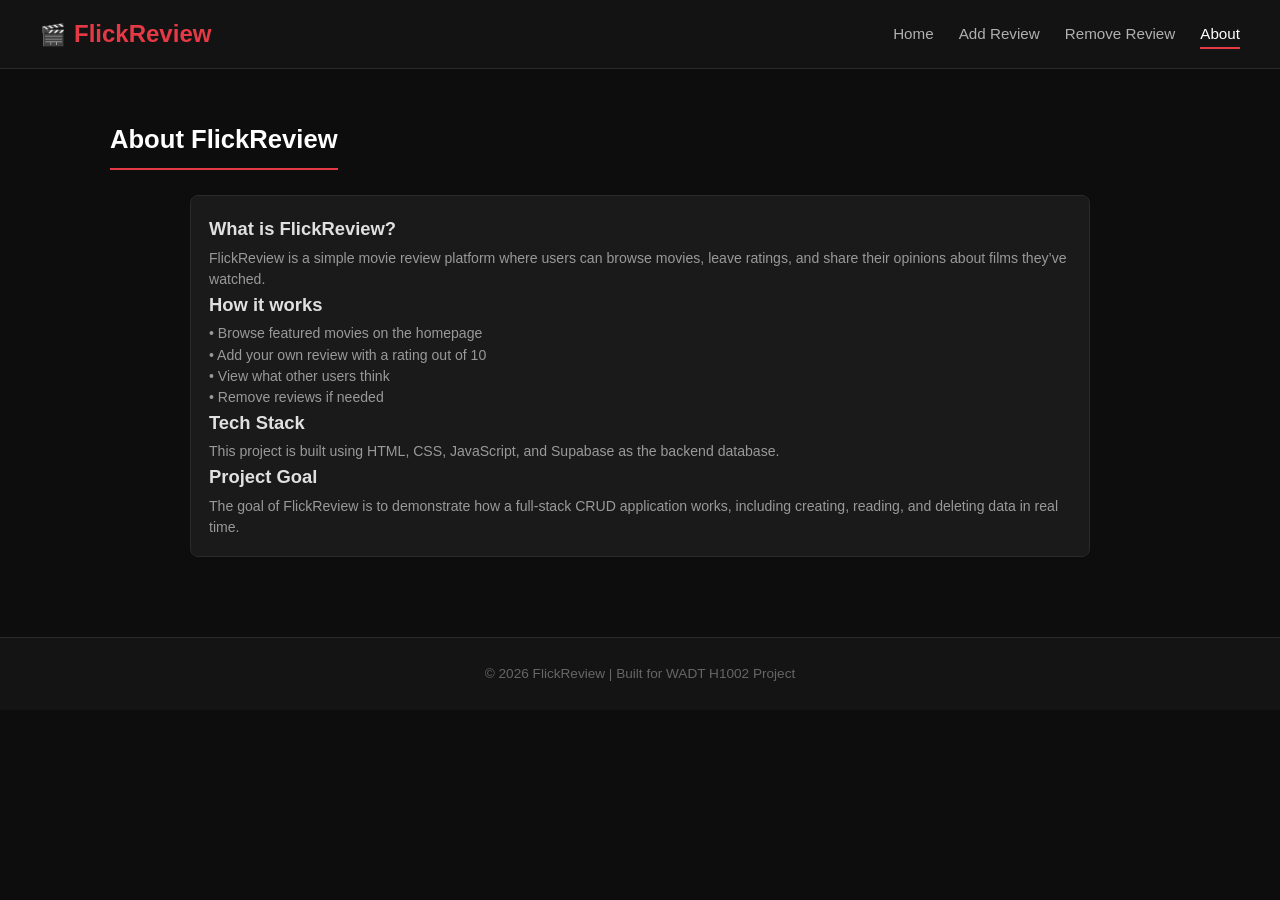
<file: about.html>
<!DOCTYPE html>
<html lang="en">
<head>
    <meta charset="UTF-8">
    <meta name="viewport" content="width=device-width, initial-scale=1.0">
    <title>About - FlickReview</title>
    <link rel="stylesheet" href="style.css">
</head>
<body>

<!-- NAVBAR -->
<nav class="navbar">
    <div class="nav-logo">
        <span class="logo-icon">🎬</span>
        <a href="index.html">FlickReview</a>
    </div>

    <ul class="nav-links">
        <li><a href="index.html">Home</a></li>
        <li><a href="add-review.html">Add Review</a></li>
        <li><a href="remove-review.html">Remove Review</a></li>
        <li><a href="about.html" class="active">About</a></li>
    </ul>
</nav>

<!-- ABOUT CONTENT -->
<main>

    <section class="section-featured">
        <h2>About FlickReview</h2>

        <div class="movie-card" style="max-width: 900px; margin: 0 auto;">
            <div class="movie-info">
                <h3>What is FlickReview?</h3>
                <p class="movie-desc">
                    FlickReview is a simple movie review platform where users can browse movies,
                    leave ratings, and share their opinions about films they’ve watched.
                </p>

                <h3>How it works</h3>
                <p class="movie-desc">
                    • Browse featured movies on the homepage<br>
                    • Add your own review with a rating out of 10<br>
                    • View what other users think<br>
                    • Remove reviews if needed
                </p>

                <h3>Tech Stack</h3>
                <p class="movie-desc">
                    This project is built using HTML, CSS, JavaScript, and Supabase as the backend database.
                </p>

                <h3>Project Goal</h3>
                <p class="movie-desc">
                    The goal of FlickReview is to demonstrate how a full-stack CRUD application works,
                    including creating, reading, and deleting data in real time.
                </p>
            </div>
        </div>
    </section>

</main>

<!-- FOOTER -->
<footer class="site-footer">
    <p>&copy; 2026 FlickReview | Built for WADT H1002 Project</p>
</footer>

</body>
</html>
</file>
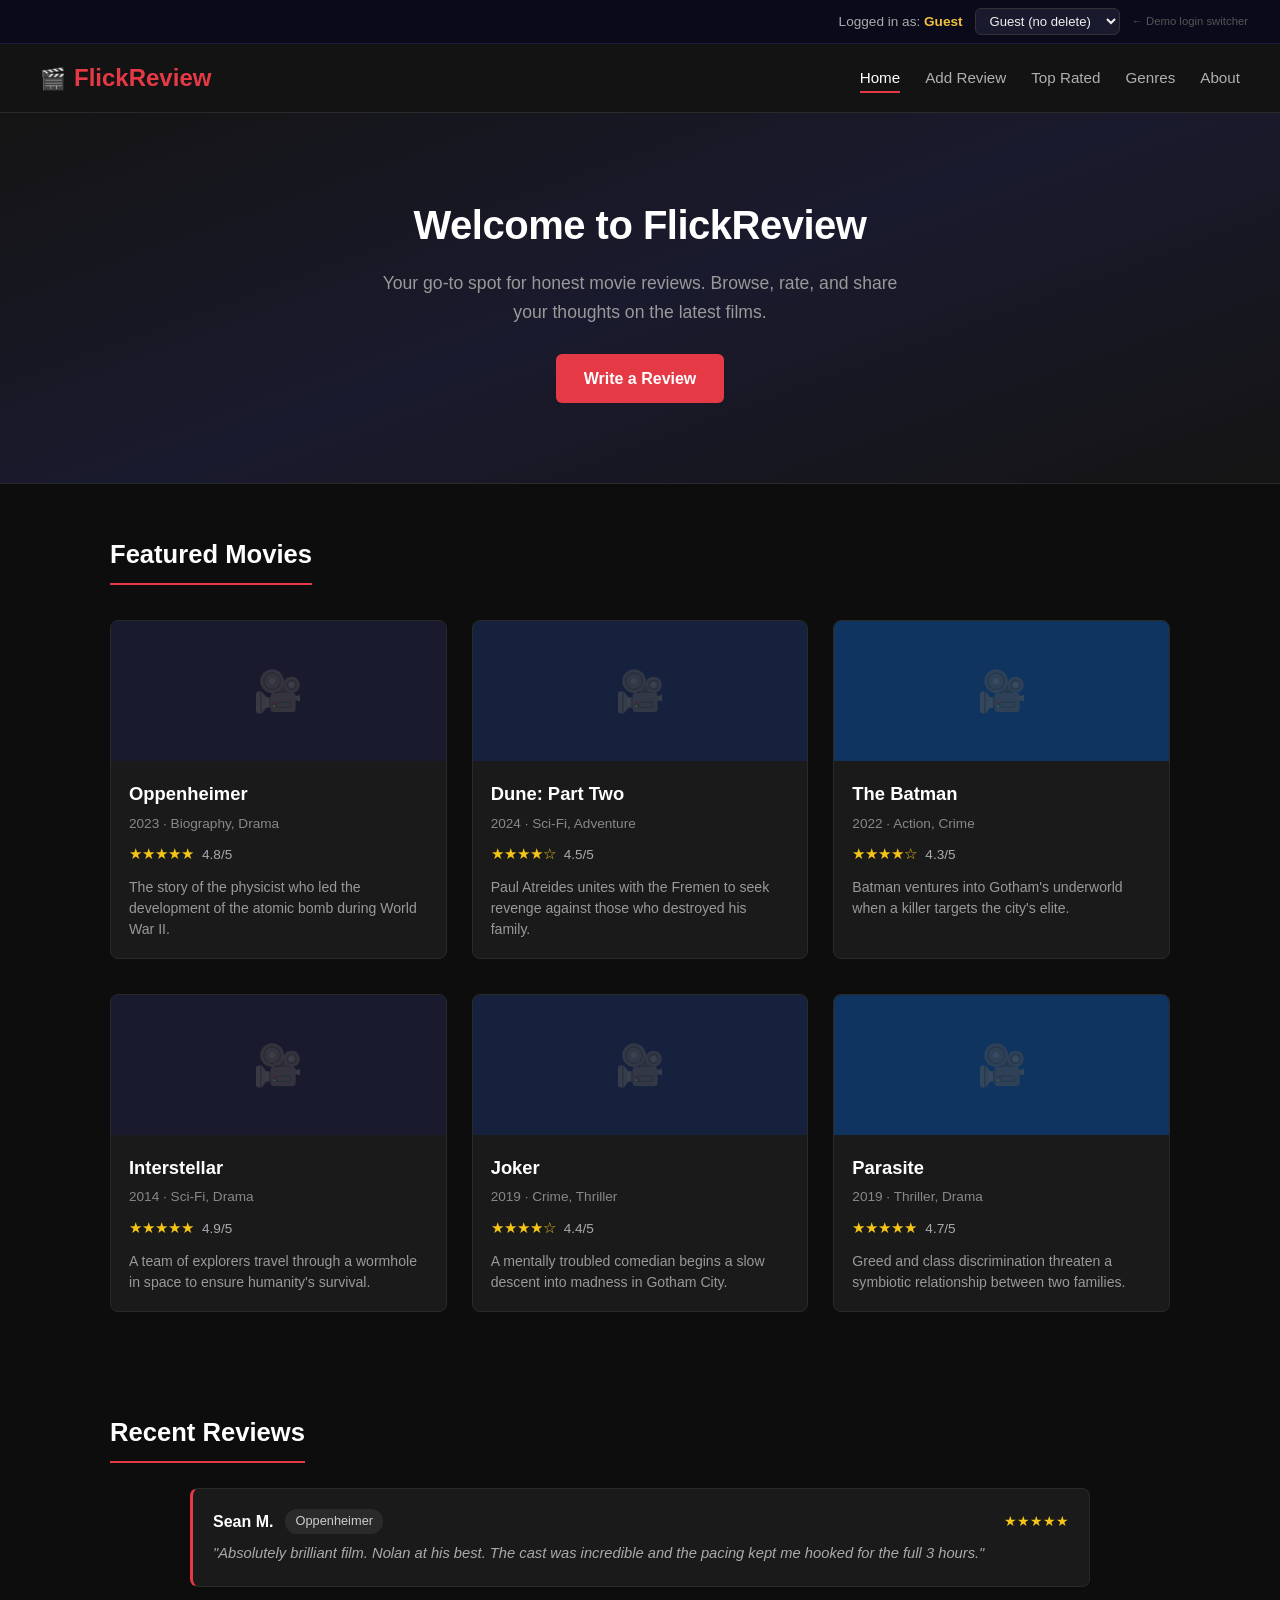
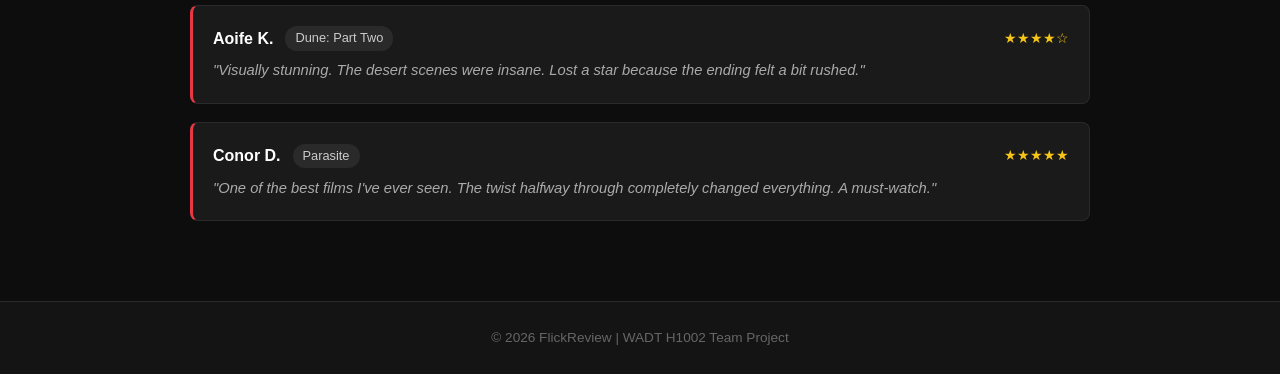
<file: index (5).html>
<!DOCTYPE html>
<html lang="en">
<head>
    <meta charset="UTF-8">
    <meta name="viewport" content="width=device-width, initial-scale=1.0">
    <title>FlickReview - Movie Reviews</title>
    <link rel="stylesheet" href="style.css">
    <style>
        /* --- Auth Bar --- */
        .auth-bar {
            background: #0a0a1a;
            padding: 8px 32px;
            display: flex;
            justify-content: flex-end;
            align-items: center;
            gap: 12px;
            font-size: 0.85rem;
            color: #aaa;
            border-bottom: 1px solid #1e1e3a;
        }
        .auth-bar select, .auth-bar button {
            background: #1a1a2e;
            color: #eee;
            border: 1px solid #333;
            border-radius: 6px;
            padding: 4px 10px;
            cursor: pointer;
            font-size: 0.82rem;
        }
        .auth-bar button:hover { background: #e74c3c; border-color: #e74c3c; }
        .auth-user { color: #f0c040; font-weight: 600; }

        /* --- Review item layout --- */
        .review-item {
            position: relative;
        }

        /* --- Delete dropdown --- */
        .delete-dropdown-wrap {
            display: flex;
            align-items: center;
            gap: 10px;
            margin-bottom: 16px;
            padding: 10px 14px;
            background: #1a1a2e;
            border-radius: 8px;
            border: 1px solid #2a2a4a;
        }
        .delete-dropdown-wrap label {
            font-size: 0.85rem;
            color: #aaa;
            white-space: nowrap;
        }
        .delete-dropdown-wrap select {
            background: #0a0a1a;
            color: #eee;
            border: 1px solid #333;
            border-radius: 6px;
            padding: 5px 10px;
            font-size: 0.85rem;
            cursor: pointer;
            flex: 1;
        }

        /* --- Empty state --- */
        .no-reviews {
            text-align: center;
            padding: 32px;
            color: #666;
            font-style: italic;
        }

        /* --- Fade-out animation on delete --- */
        .review-item.removing {
            animation: fadeOut 0.3s ease forwards;
        }
        @keyframes fadeOut {
            to { opacity: 0; transform: translateX(20px); max-height: 0; padding: 0; margin: 0; overflow: hidden; }
        }
    </style>
</head>
<body>

    <!-- Auth Bar -->
    <div class="auth-bar">
        <span>Logged in as: <span class="auth-user" id="current-user-label">Guest</span></span>
        <select id="user-switcher" onchange="switchUser(this.value)">
            <option value="guest">Guest (no delete)</option>
            <option value="admin">Admin</option>
            <option value="Sean M.">Sean M. (author)</option>
            <option value="Aoife K.">Aoife K. (author)</option>
            <option value="Conor D.">Conor D. (author)</option>
        </select>
        <small style="color:#555">← Demo login switcher</small>
    </div>

    <!-- Navigation -->
    <nav class="navbar">
        <div class="nav-logo">
            <span class="logo-icon">🎬</span>
            <a href="index.html">FlickReview</a>
        </div>
        <ul class="nav-links">
            <li><a href="index.html" class="active">Home</a></li>
            <li><a href="add-review.html">Add Review</a></li>
            <li><a href="top-rated.html">Top Rated</a></li>
            <li><a href="genres.html">Genres</a></li>
            <li><a href="about.html">About</a></li>
        </ul>
    </nav>

    <!-- Hero Section -->
    <header class="hero">
        <div class="hero-content">
            <h1>Welcome to FlickReview</h1>
            <p>Your go-to spot for honest movie reviews. Browse, rate, and share your thoughts on the latest films.</p>
            <a href="add-review.html" class="btn-primary">Write a Review</a>
        </div>
    </header>

    <!-- Featured Movies Section -->
    <main>
        <section class="section-featured">
            <h2>Featured Movies</h2>
            <div class="movie-grid">

                <div class="movie-card">
                    <div class="movie-poster" style="background-color: #1a1a2e;">
                        <span class="poster-text">🎥</span>
                    </div>
                    <div class="movie-info">
                        <h3><a href="movie-oppenheimer.html">Oppenheimer</a></h3>
                        <p class="movie-year">2023 &middot; Biography, Drama</p>
                        <div class="movie-rating">
                            <span class="stars">★★★★★</span>
                            <span class="rating-num">4.8/5</span>
                        </div>
                        <p class="movie-desc">The story of the physicist who led the development of the atomic bomb during World War II.</p>
                    </div>
                </div>

                <div class="movie-card">
                    <div class="movie-poster" style="background-color: #16213e;">
                        <span class="poster-text">🎥</span>
                    </div>
                    <div class="movie-info">
                        <h3><a href="movie-dune2.html">Dune: Part Two</a></h3>
                        <p class="movie-year">2024 &middot; Sci-Fi, Adventure</p>
                        <div class="movie-rating">
                            <span class="stars">★★★★☆</span>
                            <span class="rating-num">4.5/5</span>
                        </div>
                        <p class="movie-desc">Paul Atreides unites with the Fremen to seek revenge against those who destroyed his family.</p>
                    </div>
                </div>

                <div class="movie-card">
                    <div class="movie-poster" style="background-color: #0f3460;">
                        <span class="poster-text">🎥</span>
                    </div>
                    <div class="movie-info">
                        <h3><a href="movie-batman.html">The Batman</a></h3>
                        <p class="movie-year">2022 &middot; Action, Crime</p>
                        <div class="movie-rating">
                            <span class="stars">★★★★☆</span>
                            <span class="rating-num">4.3/5</span>
                        </div>
                        <p class="movie-desc">Batman ventures into Gotham's underworld when a killer targets the city's elite.</p>
                    </div>
                </div>

                <div class="movie-card">
                    <div class="movie-poster" style="background-color: #1a1a2e;">
                        <span class="poster-text">🎥</span>
                    </div>
                    <div class="movie-info">
                        <h3><a href="movie-interstellar.html">Interstellar</a></h3>
                        <p class="movie-year">2014 &middot; Sci-Fi, Drama</p>
                        <div class="movie-rating">
                            <span class="stars">★★★★★</span>
                            <span class="rating-num">4.9/5</span>
                        </div>
                        <p class="movie-desc">A team of explorers travel through a wormhole in space to ensure humanity's survival.</p>
                    </div>
                </div>

                <div class="movie-card">
                    <div class="movie-poster" style="background-color: #16213e;">
                        <span class="poster-text">🎥</span>
                    </div>
                    <div class="movie-info">
                        <h3><a href="movie-joker.html">Joker</a></h3>
                        <p class="movie-year">2019 &middot; Crime, Thriller</p>
                        <div class="movie-rating">
                            <span class="stars">★★★★☆</span>
                            <span class="rating-num">4.4/5</span>
                        </div>
                        <p class="movie-desc">A mentally troubled comedian begins a slow descent into madness in Gotham City.</p>
                    </div>
                </div>

                <div class="movie-card">
                    <div class="movie-poster" style="background-color: #0f3460;">
                        <span class="poster-text">🎥</span>
                    </div>
                    <div class="movie-info">
                        <h3><a href="movie-parasite.html">Parasite</a></h3>
                        <p class="movie-year">2019 &middot; Thriller, Drama</p>
                        <div class="movie-rating">
                            <span class="stars">★★★★★</span>
                            <span class="rating-num">4.7/5</span>
                        </div>
                        <p class="movie-desc">Greed and class discrimination threaten a symbiotic relationship between two families.</p>
                    </div>
                </div>

            </div>
        </section>

        <!-- Recent Reviews -->
        <section class="section-reviews">
            <h2>Recent Reviews</h2>
            <div id="delete-dropdown-container"></div>
            <div class="review-list" id="review-list">
                <!-- Reviews rendered by JS -->
            </div>
        </section>
    </main>

    <!-- Footer -->
    <footer class="site-footer">
        <p>&copy; 2026 FlickReview | WADT H1002 Team Project</p>
    </footer>

    <script>
        const DEFAULT_REVIEWS = [
            {
                id: 1,
                author: "Sean M.",
                movie: "Oppenheimer",
                stars: "★★★★★",
                text: "Absolutely brilliant film. Nolan at his best. The cast was incredible and the pacing kept me hooked for the full 3 hours."
            },
            {
                id: 2,
                author: "Aoife K.",
                movie: "Dune: Part Two",
                stars: "★★★★☆",
                text: "Visually stunning. The desert scenes were insane. Lost a star because the ending felt a bit rushed."
            },
            {
                id: 3,
                author: "Conor D.",
                movie: "Parasite",
                stars: "★★★★★",
                text: "One of the best films I've ever seen. The twist halfway through completely changed everything. A must-watch."
            }
        ];

        let currentUser = localStorage.getItem('flickCurrentUser') || 'guest';
        let reviews = loadReviews();

        function loadReviews() {
            const stored = localStorage.getItem('flickReviews');
            return stored ? JSON.parse(stored) : [...DEFAULT_REVIEWS];
        }

        function saveReviews() {
            localStorage.setItem('flickReviews', JSON.stringify(reviews));
        }

        function switchUser(val) {
            currentUser = val;
            localStorage.setItem('flickCurrentUser', val);
            document.getElementById('current-user-label').textContent =
                val === 'guest' ? 'Guest' : val;
            renderReviews();
        }

        function canDelete(review) {
            return currentUser === 'admin' || currentUser === review.author;
        }

        function getDeletableReviews() {
            return reviews.filter(r => canDelete(r));
        }

        function renderDeleteDropdown() {
            const container = document.getElementById('delete-dropdown-container');
            const deletable = getDeletableReviews();

            if (deletable.length === 0) {
                container.innerHTML = '';
                return;
            }

            container.innerHTML = `
                <div class="delete-dropdown-wrap">
                    <label for="delete-select">Delete a review:</label>
                    <select id="delete-select" onchange="handleDeleteSelect(this)">
                        <option value="">— Select a review to delete —</option>
                        ${deletable.map(r =>
                            `<option value="${r.id}">${escapeHtml(r.movie)} – ${escapeHtml(r.author)}</option>`
                        ).join('')}
                    </select>
                </div>
            `;
        }

        function handleDeleteSelect(select) {
            const id = parseInt(select.value);
            if (!id) return;

            const item = document.querySelector(`.review-item[data-id="${id}"]`);
            if (item) {
                item.classList.add('removing');
                item.addEventListener('animationend', () => {
                    reviews = reviews.filter(r => r.id !== id);
                    saveReviews();
                    renderReviews();
                }, { once: true });
            } else {
                reviews = reviews.filter(r => r.id !== id);
                saveReviews();
                renderReviews();
            }
        }

        function renderReviews() {
            const list = document.getElementById('review-list');
            list.innerHTML = '';

            if (reviews.length === 0) {
                list.innerHTML = '<p class="no-reviews">No reviews yet. Be the first to write one!</p>';
                renderDeleteDropdown();
                return;
            }

            reviews.forEach(review => {
                const item = document.createElement('div');
                item.className = 'review-item';
                item.dataset.id = review.id;
                item.innerHTML = `
                    <div class="review-header">
                        <strong>${escapeHtml(review.author)}</strong>
                        <span class="review-movie">${escapeHtml(review.movie)}</span>
                        <span class="review-stars">${review.stars}</span>
                    </div>
                    <p>"${escapeHtml(review.text)}"</p>
                `;
                list.appendChild(item);
            });

            renderDeleteDropdown();
        }

        function escapeHtml(str) {
            return str.replace(/&/g,'&amp;').replace(/</g,'&lt;').replace(/>/g,'&gt;').replace(/"/g,'&quot;');
        }

        document.getElementById('user-switcher').value = currentUser;
        switchUser(currentUser);
    </script>

</body>
</html>
</file>
<file: style.css>
/* ===== RESET & BASE ===== */
* {
    margin: 0;
    padding: 0;
    box-sizing: border-box;
}

html {
    scroll-behavior: smooth;
}

body {
    font-family: 'Segoe UI', Tahoma, Geneva, Verdana, sans-serif;
    background-color: #0d0d0d;
    color: #e0e0e0;
    line-height: 1.6;
}

a {
    text-decoration: none;
    color: inherit;
}

/* ===== NAVBAR ===== */
.navbar {
    display: flex;
    justify-content: space-between;
    align-items: center;
    padding: 15px 40px;
    background-color: rgba(20, 20, 20, 0.9);
    backdrop-filter: blur(10px);
    border-bottom: 1px solid #2a2a2a;
    position: sticky;
    top: 0;
    z-index: 100;
}

.nav-logo a {
    font-size: 1.5rem;
    font-weight: bold;
    color: #e63946;
}

.nav-logo {
    display: flex;
    align-items: center;
    gap: 8px;
}

.logo-icon {
    font-size: 1.3rem;
}

.nav-links {
    list-style: none;
    display: flex;
    gap: 25px;
}

.nav-links a {
    color: #b0b0b0;
    font-size: 0.95rem;
    padding: 5px 0;
    transition: color 0.2s;
}

.nav-links a:hover,
.nav-links a.active {
    color: #ffffff;
    border-bottom: 2px solid #e63946;
}

/* ===== HERO ===== */
.hero {
    background: linear-gradient(160deg, #141414 0%, #1a1a2e 50%, #141414 100%);
    padding: 80px 40px;
    text-align: center;
    border-bottom: 1px solid #2a2a2a;
}

.hero h1 {
    font-size: 2.5rem;
    color: #ffffff;
    margin-bottom: 12px;
    letter-spacing: -0.5px;
}

.hero h1 .highlight {
    color: #e63946;
}

.hero p {
    font-size: 1.1rem;
    color: #999;
    max-width: 550px;
    margin: 0 auto 28px auto;
}

.hero-buttons {
    display: flex;
    justify-content: center;
    gap: 14px;
}

.btn-primary {
    display: inline-block;
    background-color: #e63946;
    color: #fff;
    padding: 12px 28px;
    border-radius: 6px;
    font-size: 1rem;
    font-weight: 600;
    transition: background-color 0.2s, transform 0.2s;
}

.btn-primary:hover {
    background-color: #c1121f;
    transform: translateY(-2px);
}

.btn-secondary {
    display: inline-block;
    border: 1px solid #555;
    color: #ccc;
    padding: 12px 28px;
    border-radius: 6px;
    font-size: 1rem;
    font-weight: 600;
    transition: border-color 0.2s, color 0.2s;
}

.btn-secondary:hover {
    border-color: #e63946;
    color: #fff;
}

/* ===== SECTIONS ===== */
.section-featured,
.section-reviews {
    max-width: 1100px;
    margin: 0 auto;
    padding: 50px 20px;
}

.section-featured h2,
.section-reviews h2 {
    font-size: 1.6rem;
    color: #fff;
    margin-bottom: 25px;
    padding-bottom: 8px;
    border-bottom: 2px solid #e63946;
    display: inline-block;
}

/* ===== MOVIE GRID ===== */
.movie-grid {
    display: grid;
    grid-template-columns: repeat(auto-fit, minmax(250px, 1fr));
    gap: 25px;
}

.movie-card {
    background-color: #1a1a1a;
    border-radius: 8px;
    overflow: hidden;
    border: 1px solid #2a2a2a;
    transition: transform 0.2s, border-color 0.2s;
}

.movie-card:hover {
    transform: translateY(-4px);
    border-color: #e63946;
    box-shadow: 0 8px 20px rgba(230, 57, 70, 0.15);
}

.movie-poster {
    height: 140px;
    display: flex;
    align-items: center;
    justify-content: center;
}

.poster-text {
    font-size: 2.5rem;
    opacity: 0.5;
}

.movie-info {
    padding: 18px;
}

.movie-info h3 {
    font-size: 1.15rem;
    margin-bottom: 4px;
}

.movie-info h3 a {
    color: #fff;
    transition: color 0.2s;
}

.movie-info h3 a:hover {
    color: #e63946;
}

.movie-year {
    font-size: 0.85rem;
    color: #888;
    margin-bottom: 8px;
}

.movie-rating {
    display: flex;
    align-items: center;
    gap: 8px;
    margin-bottom: 10px;
}

.stars {
    color: #f5c518;
    font-size: 0.95rem;
}

.rating-num {
    font-size: 0.85rem;
    color: #aaa;
}

.movie-desc {
    font-size: 0.88rem;
    color: #999;
    line-height: 1.5;
}

/* ===== REVIEWS ===== */
.review-list {
    display: flex;
    flex-direction: column;
    gap: 18px;
    max-width: 900px;
    margin: 0 auto;
}

.review-item {
    background-color: #1a1a1a;
    padding: 20px;
    border-radius: 8px;
    border: 1px solid #2a2a2a;
    border-left: 3px solid #e63946;
    transition: border-color 0.2s;
}

.review-item:hover {
    border-color: #e63946;
}

.review-header {
    display: flex;
    align-items: center;
    gap: 12px;
    margin-bottom: 8px;
    flex-wrap: wrap;
}

.review-header strong {
    color: #fff;
}

.review-movie {
    background-color: #2a2a2a;
    padding: 2px 10px;
    border-radius: 12px;
    font-size: 0.8rem;
    color: #ccc;
}

.review-stars {
    color: #f5c518;
    font-size: 0.9rem;
    margin-left: auto;
}

.review-item p {
    font-size: 0.92rem;
    color: #aaa;
    font-style: italic;
}

/* ===== FOOTER ===== */
.site-footer {
    text-align: center;
    padding: 25px;
    background-color: #141414;
    border-top: 1px solid #2a2a2a;
    color: #666;
    font-size: 0.85rem;
    margin-top: 30px;
}

/* ===== DETAILS PAGE HELPERS ===== */
.hero-content {
    max-width: 900px;
    margin: 0 auto;
}

.section-featured .movie-card {
    margin-top: 10px;
}

/* ===== RESPONSIVE ===== */
@media (max-width: 768px) {
    .navbar {
        flex-direction: column;
        gap: 10px;
        padding: 15px 20px;
    }

    .nav-links {
        gap: 15px;
    }

    .hero h1 {
        font-size: 1.8rem;
    }
}

@media (max-width: 480px) {
    .movie-grid {
        grid-template-columns: 1fr;
    }

    .review-stars {
        margin-left: 0;
    }
}

/* ===== FORM STYLING (ADD REVIEW) ===== */
.form-container {
    max-width: 600px;
    margin: 50px auto;
    padding: 30px;
    background: #141414;
    border: 1px solid #2a2a2a;
    border-radius: 10px;
}

.form-container h2 {
    margin-bottom: 20px;
    color: #fff;
}

.form-group {
    margin-bottom: 18px;
}

.form-group label {
    display: block;
    margin-bottom: 6px;
    font-size: 0.9rem;
    color: #ccc;
}

.form-group input,
.form-group select,
.form-group textarea {
    width: 100%;
    padding: 10px;
    border-radius: 6px;
    border: 1px solid #333;
    background-color: #1a1a1a;
    color: #eee;
    font-size: 0.9rem;
}

.form-group input:focus,
.form-group select:focus,
.form-group textarea:focus {
    outline: none;
    border-color: #e63946;
}

.form-submit {
    width: 100%;
    margin-top: 10px;
}
</file>
